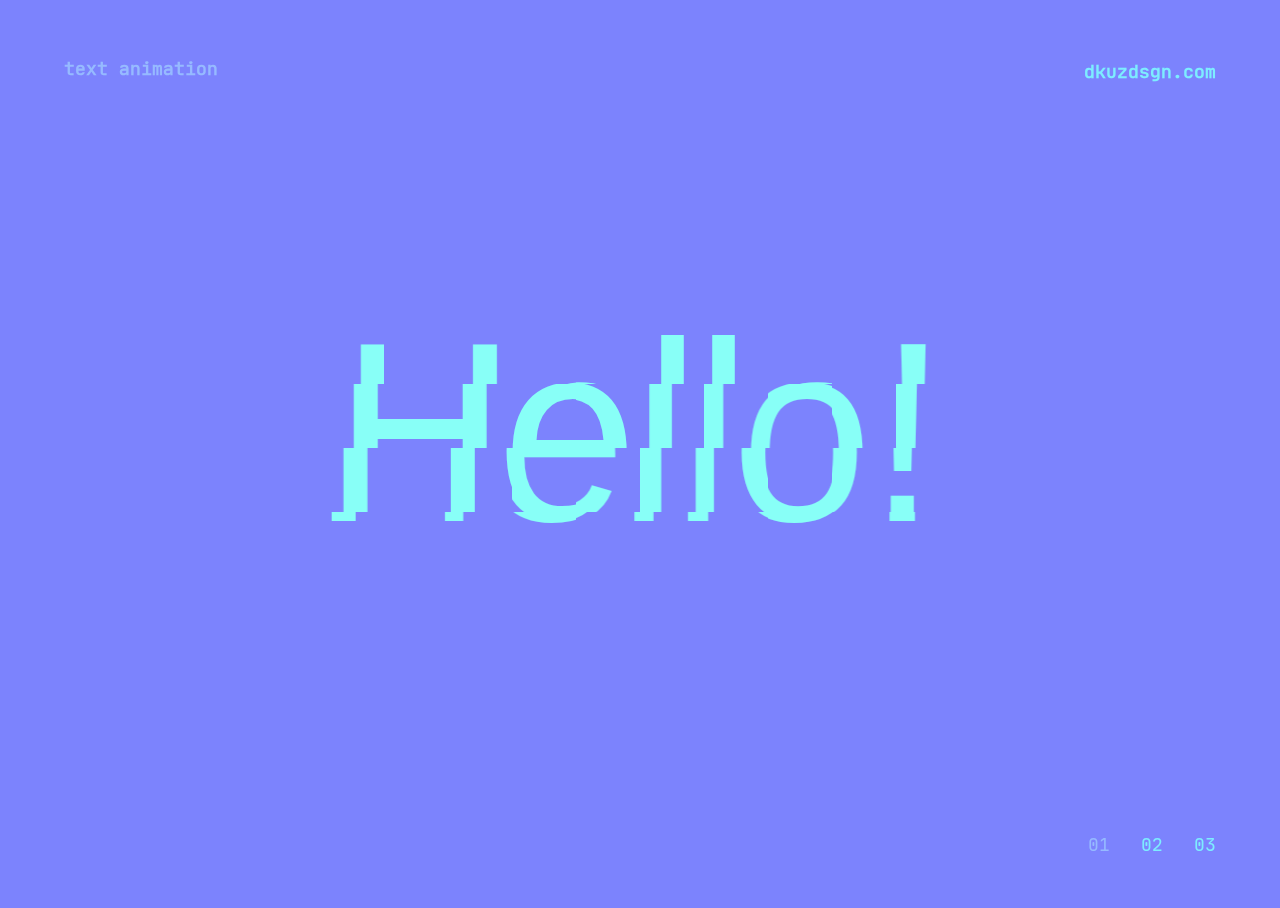
<file: index.html>
<!DOCTYPE html>
<html lang="en">
  <head>
    <meta charset="UTF-8" />
    <meta http-equiv="X-UA-Compatible" content="IE=edge" />
    <meta name="viewport" content="width=device-width, initial-scale=1.0" />
    <link href="style.css" rel="stylesheet" type="text/css" />
    <title>text animation</title>
  </head>

  <body>
    <section>
      <h1>text animation</h1>
      <h2><a href="https://dkuzdsgn.com/" target="_blank">dkuzdsgn.com</a></h2>
      <script src="p5.min.js"></script>
      <script src="hey.js"></script>

      <section class="links">
        <a id="on" href="#">01</a>
        <a href="two.html" target="_self">02</a>
        <a href="three.html">03</a>
      </section>
    </section>
  </body>
</html>
</file>
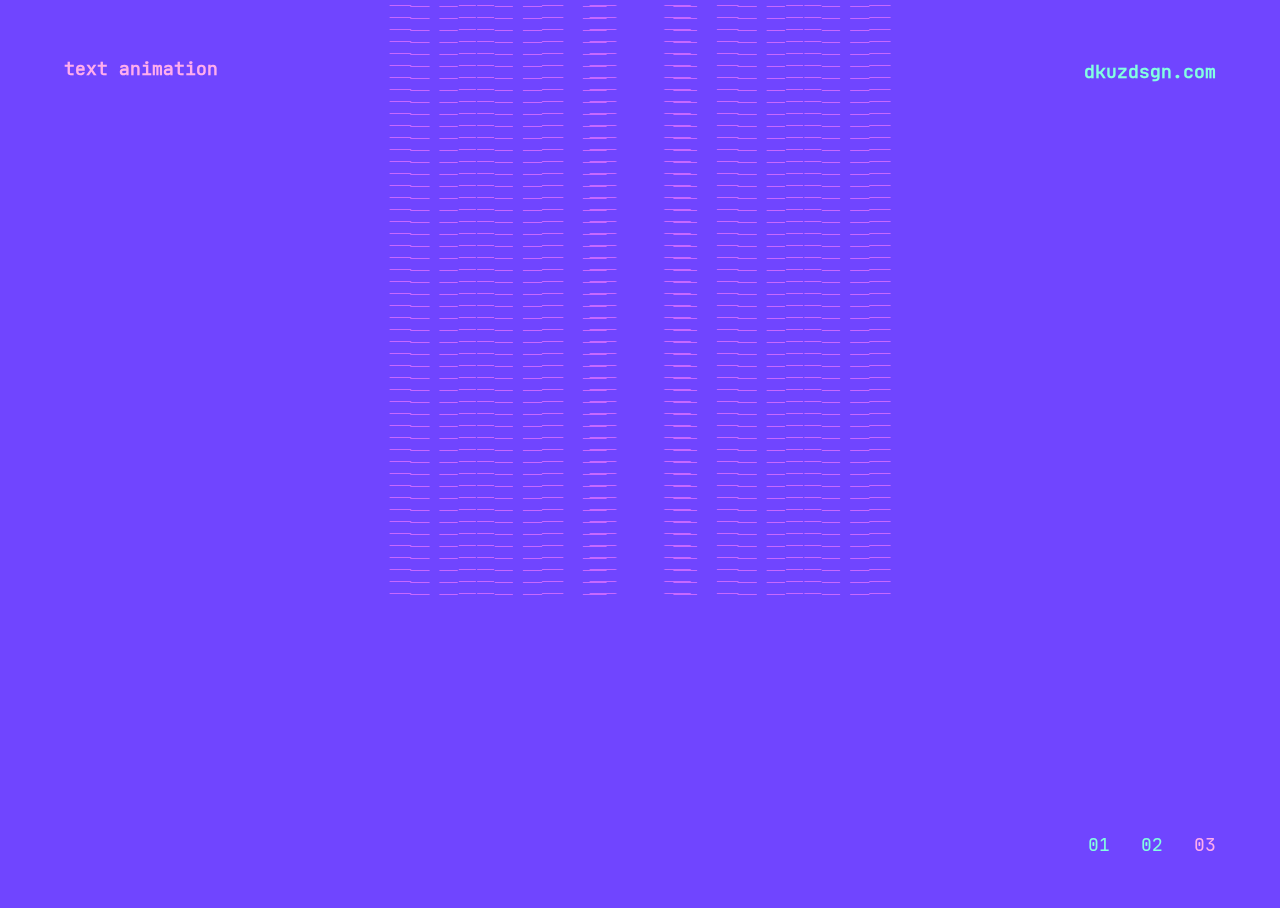
<file: three.html>
<!DOCTYPE html>
<html lang="en">
  <head>
    <meta charset="UTF-8" />
    <meta http-equiv="X-UA-Compatible" content="IE=edge" />
    <meta name="viewport" content="width=device-width, initial-scale=1.0" />
    <link href="three.css" rel="stylesheet" type="text/css" />
    <title>text animation</title>
  </head>

  <body>
    <section class="two">
      <h1>text animation</h1>
      <h2><a href="https://dkuzdsgn.com/" target="_blank">dkuzdsgn.com</a></h2>
      <script src="p5.min.js"></script>
      <script src="easing.js"></script>
      <script src="sketch.js"></script>

      <section class="links">
        <a href="index.html" target="_self">01</a>
        <a href="two.html">02</a>
        <a id="on" href="#">03</a>
      </section>
    </section>
  </body>
</html>
</file>
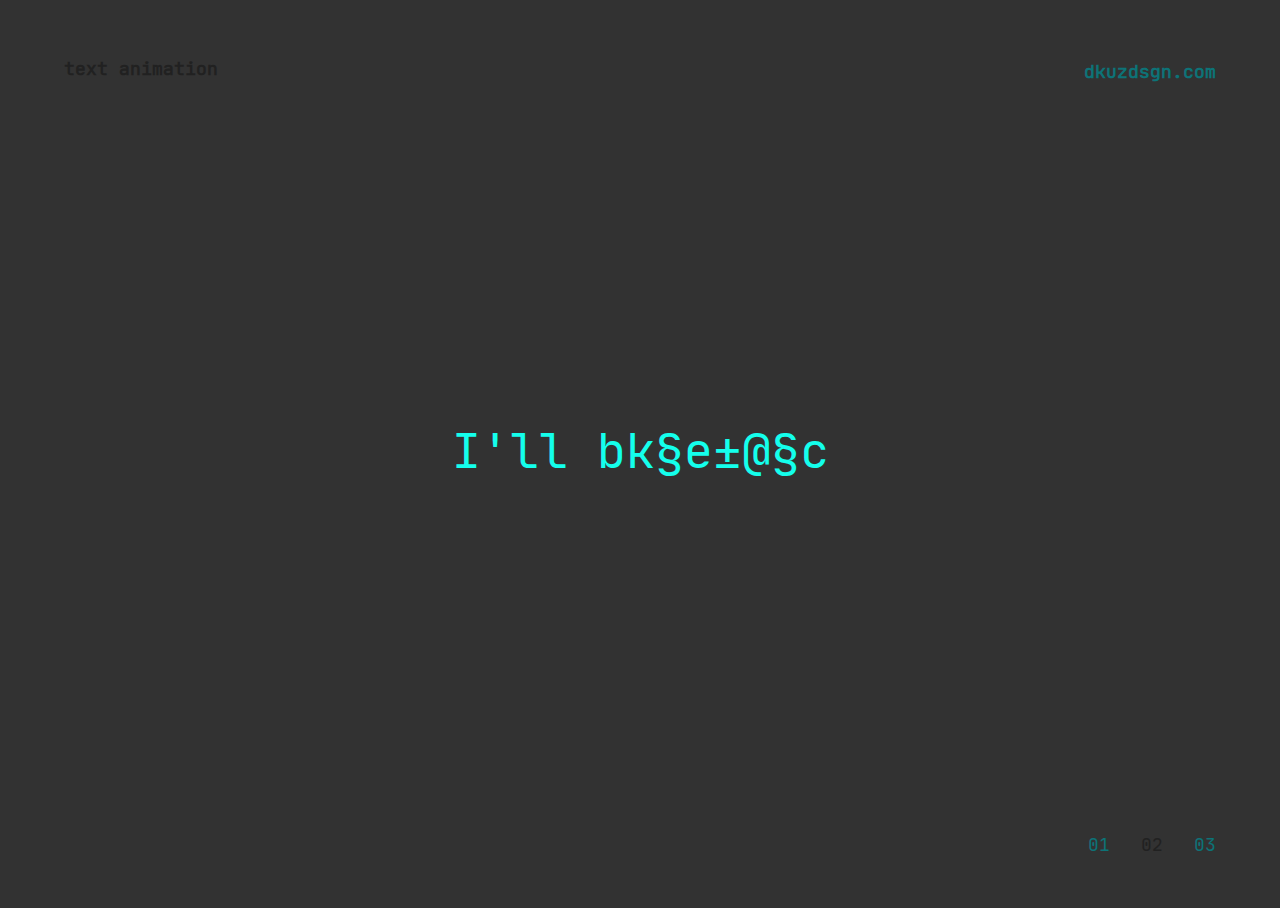
<file: two.html>
<!DOCTYPE html>
<html lang="en">
  <head>
    <meta charset="UTF-8" />
    <meta http-equiv="X-UA-Compatible" content="IE=edge" />
    <meta name="viewport" content="width=device-width, initial-scale=1.0" />
    <link href="style-two.css" rel="stylesheet" type="text/css" />
    <title>text animation</title>
  </head>

  <body>
    <section class="two">
      <h1>text animation</h1>
      <h2><a href="https://dkuzdsgn.com/" target="_blank">dkuzdsgn.com</a></h2>
      <div>
        <p class="title">I'll be back.</p>
      </div>
      <section class="links">
        <a href="index.html" target="_self">01</a>
        <a id="on" href="#">02</a>
        <a href="three.html">03</a>
      </section>
    </section>
    <script src="title.js"></script>
  </body>
</html>
</file>
<file: style.css>
@font-face {
  font-family: 'JetBrains Mono';
  src: url('./JetBrainsMono-Regular.ttf');
}

body {
  font-family: 'JetBrains Mono';
  overflow: hidden;
  margin-top: 0;
  margin-left: 0;
  background-color: #7c83fd;
  color: rgb(16, 17, 17);
  overflow-x: hidden;
  height: 100vh;
  cursor: default;
}
.two {
  background-color: #feff94;
}
@keyframes fadein {
  0% {
    opacity: 0;
  }
  100% {
    opacity: 1;
  }
}
section {
  animation: fadein 1s ease-in-out;
}

h1 {
  color: #96baff;
  position: absolute;
  top: 5%;
  left: 5%;
}
h2 {
  position: absolute;
  top: 5%;
  right: 5%;
}
.links {
  position: absolute;
  bottom: 5%;
  right: 5%;
  display: flex;
  justify-content: space-between;
  width: 10vw;
}
a {
  cursor: pointer;
  color: #7dedff;
  text-decoration: none;
}
#on {
  color: #96baff;
}
h1,
h2,
a {
  font-size: 18px;
}
</file>
<file: three.css>
@font-face {
  font-family: 'JetBrains Mono';
  src: url('./JetBrainsMono-Regular.ttf');
}

body {
  font-family: 'JetBrains Mono';
  overflow: hidden;
  margin-top: 0;
  margin-left: 0;
  background-color: #7045ff;
  color: #14ffec;
  overflow-x: hidden;
  height: 100vh;
  cursor: default;
}

@keyframes fadein {
  0% {
    opacity: 0;
  }
  100% {
    opacity: 1;
  }
}
section {
  animation: fadein 1s ease-in-out;
}

h1 {
  color: #ffaded;
  position: absolute;
  top: 5%;
  left: 5%;
}
h2 {
  position: absolute;
  top: 5%;
  right: 5%;
}
.links {
  position: absolute;
  bottom: 5%;
  right: 5%;
  display: flex;
  justify-content: space-between;
  width: 10vw;
}
a {
  cursor: pointer;
  color: #83ffe1;
  text-decoration: none;
}
#on {
  color: #ffaded;
}
h1,
h2,
a {
  font-size: 18px;
}
div {
  position: absolute;
  top: 50%;
  left: 50%;
  transform: translate(-50%, -50%);
}
p {
  font-size: 48px;
}
</file>
<file: style-two.css>
@font-face {
  font-family: 'JetBrains Mono';
  src: url('./JetBrainsMono-Regular.ttf');
}

body {
  font-family: 'JetBrains Mono';
  overflow: hidden;
  margin-top: 0;
  margin-left: 0;
  background-color: #323232;
  color: #14ffec;
  overflow-x: hidden;
  height: 100vh;
  cursor: default;
}

@keyframes fadein {
  0% {
    opacity: 0;
  }
  100% {
    opacity: 1;
  }
}
section {
  animation: fadein 1s ease-in-out;
}

h1 {
  color: #212121;
  position: absolute;
  top: 5%;
  left: 5%;
}
h2 {
  position: absolute;
  top: 5%;
  right: 5%;
}
.links {
  position: absolute;
  bottom: 5%;
  right: 5%;
  display: flex;
  justify-content: space-between;
  width: 10vw;
}
a {
  cursor: pointer;
  color: #0d7377;
  text-decoration: none;
}
#on {
  color: #212121;
}
h1,
h2,
a {
  font-size: 18px;
}
div {
  position: absolute;
  top: 50%;
  left: 50%;
  transform: translate(-50%, -50%);
}
p {
  font-size: 48px;
}
</file>
